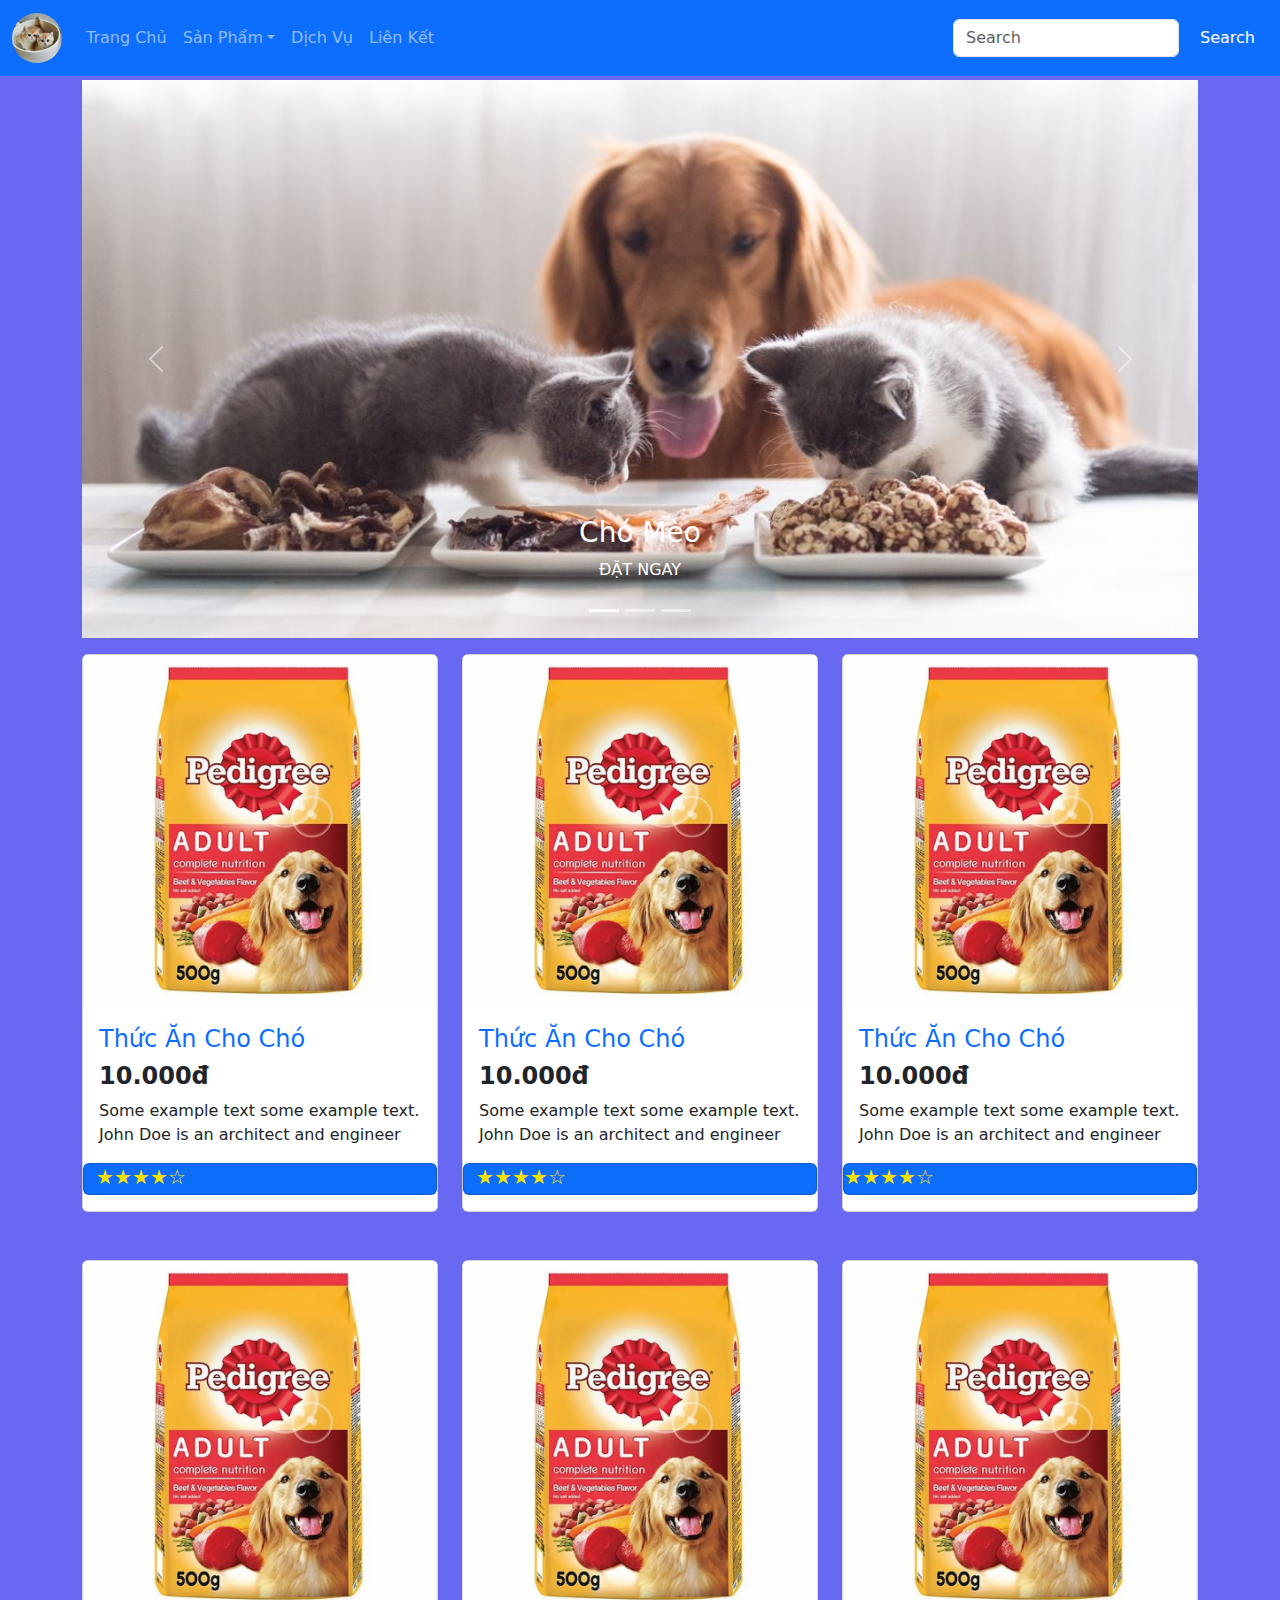
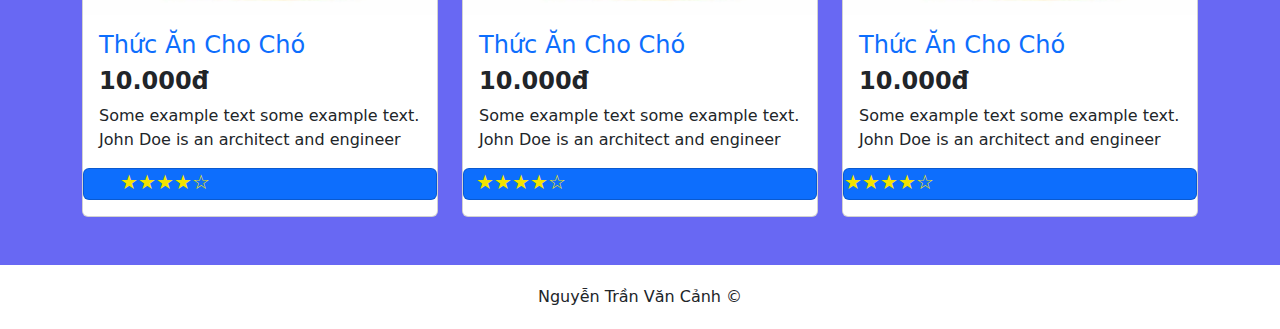
<file: index.html>
<!DOCTYPE html>
<html lang="en">
  <head>
    <meta charset="UTF-8" />
    <meta name="viewport" content="width=device-width, initial-scale=1.0" />
    <title>Document</title>

    <link href="./Bootstrap/css/bootstrap.min.css" rel="stylesheet" />
    <link rel="stylesheet" href="styles.css" />
  </head>

  <body>
    <nav class="navbar navbar-expand-sm navbar-dark bg-primary">
      <div class="container-fluid">
        <a class="navbar-brand" href="#">
            <img src="./img/anh-meo-de-thuong-cute-nhat.jpg" alt="Avatar Logo" style="width:50px;" class="rounded-pill"> 
          </a>
        <button
          class="navbar-toggler"
          type="button"
          data-bs-toggle="collapse"
          data-bs-target="#mynavbar"
        >
          <span class="navbar-toggler-icon"></span>
        </button>
        <div class="collapse navbar-collapse" id="mynavbar">
          <ul class="navbar-nav me-auto">
            <li class="nav-item">
              <a class="nav-link" href="javascript:void(0)">Trang Chủ</a>
            </li>
            <li class="nav-item dropdown">
              <a
                class="nav-link dropdown-toggle"
                href="#"
                role="button"
                data-bs-toggle="dropdown"
                >Sản Phẩm</a
              >
              <ul class="dropdown-menu">
                <li><a class="dropdown-item" href="#">Link</a></li>
                <li><a class="dropdown-item" href="#">Another link</a></li>
                <li><a class="dropdown-item" href="#">A third link</a></li>
              </ul>
            </li>
            <li class="nav-item">
              <a class="nav-link" href="javascript:void(0)">Dịch Vụ </a>
            </li>
            <li class="nav-item">
              <a class="nav-link" href="javascript:void(0)">Liên Kết</a>
            </li>
          </ul>
          <form class="d-flex">
            <input class="form-control me-2" type="text" placeholder="Search" />
            <button class="btn btn-primary" type="button">Search</button>
          </form>
        </div>
      </div>
    </nav>
    <div id="demo" class="carousel slide" data-bs-ride="carousel">
      <!-- Indicators/dots -->
      <div class="carousel-indicators">
        <button
          type="button"
          data-bs-target="#demo"
          data-bs-slide-to="0"
          class="active"
        ></button>
        <button
          type="button"
          data-bs-target="#demo"
          data-bs-slide-to="1"
        ></button>
        <button
          type="button"
          data-bs-target="#demo"
          data-bs-slide-to="2"
        ></button>
      </div>

      <!-- The slideshow/carousel -->
      <div class="container mt-1 carousel-inner">
        <div class="carousel-item active">
          <img
            src="./img/6.jpg"
            alt="Thức Ăn"
            class="d-block"
            style="width: 100%"
          />
          <div class="carousel-caption">
            <h3>Chó Mèo</h3>
            <p>ĐẶT NGAY</p>
          </div>
        </div>
        <div class="carousel-item">
          <img
            src="./img/5.jpg"
            alt="Chicago"
            class="d-block"
            style="width: 100%"
          />
          <div class="carousel-caption">
            <h3>chó</h3>
            <p>Thank you!</p>
          </div>
        </div>
        <div class="carousel-item">
          <img
            src="./img/7.jpg"
            alt="New York"
            class="d-block"
            style="width: 100%"
          />
          <div class="carousel-caption">
            <h3>Mèo</h3>
            <p>We love the Big Apple!</p>
          </div>
          <!-- Left and right controls/icons -->
        </div>
        <button
          class="carousel-control-prev"
          type="button"
          data-bs-target="#demo"
          data-bs-slide="prev"
        >
          <span class="carousel-control-prev-icon"></span>
        </button>
        <button
          class="carousel-control-next"
          type="button"
          data-bs-target="#demo"
          data-bs-slide="next"
        >
          <span class="carousel-control-next-icon"></span>
        </button>
      </div>
    </div>
    <div class="container mt-3">
      <div class="row">
        <div class="col-md-4">
          <div class="card">
            <img
              class="card-img-top"
              src="./img/thuc-an-cho-cho-lon-pedigree-vi-bo-tui-500g.webp"
              alt=""
            />
            <div class="card-body">
              <h4 class="card-title"><a href="#">Thức Ăn Cho Chó</a></h4>
              <h4><strong>10.000đ</strong></h4>
              <p class="card-text">
                Some example text some example text. John Doe is an architect
                and engineer
              </p>
            </div>
            <pre
              class="card bg-primary"
              style="font-size: 20px; color: #f3e300"
            >
 ★★★★☆</pre
            >
          </div>
        </div>
        <!--  -->

        <div class="col-md-4">
          <div class="card">
            <img
              class="card-img-top"
              src="./img/thuc-an-cho-cho-lon-pedigree-vi-bo-tui-500g.webp"
              alt="Card image"
            />
            <div class="card-body">
              <h4 class="card-title"><a href="">Thức Ăn Cho Chó</a></h4>
              <h4><strong>10.000đ</strong></h4>
              <p class="card-text">
                Some example text some example text. John Doe is an architect
                and engineer
              </p>
            </div>
            <pre
              class="card bg-primary"
              style="font-size: 20px; color: #f3e300"
            >
 ★★★★☆</pre
            >
          </div>
        </div>
        <div class="col-md-4">
          <div class="card">
            <img
              class="card-img-top"
              src="./img/thuc-an-cho-cho-lon-pedigree-vi-bo-tui-500g.webp"
              alt="Card image"
            />
            <div class="card-body">
              <h4 class="card-title"><a href="">Thức Ăn Cho Chó</a></h4>
              <h4><strong>10.000đ</strong></h4>
              <p class="card-text">
                Some example text some example text. John Doe is an architect
                and engineer
              </p>
            </div>
            <pre
              class="card bg-primary"
              style="font-size: 20px; color: #f3e300"
            >
★★★★☆</pre
            >
          </div>
        </div>
      </div>
    </div>
    <div class="container mt-5">
      <div class="row">
        <div class="col-md-4">
          <div class="card">
            <img
              class="card-img-top"
              src="./img/thuc-an-cho-cho-lon-pedigree-vi-bo-tui-500g.webp"
              alt=""
            />
            <div class="card-body">
              <h4 class="card-title"><a href="#">Thức Ăn Cho Chó</a></h4>
              <h4><strong>10.000đ</strong></h4>
              <p class="card-text">
                Some example text some example text. John Doe is an architect
                and engineer
              </p>
            </div>
            <pre
              class="card bg-primary"
              style="font-size: 20px; color: #f3e300"
            >
   ★★★★☆</pre
            >
          </div>
        </div>
        <!--  -->

        <div class="col-md-4">
          <div class="card">
            <img
              class="card-img-top"
              src="./img/thuc-an-cho-cho-lon-pedigree-vi-bo-tui-500g.webp"
              alt="Card image"
            />
            <div class="card-body">
              <h4 class="card-title"><a href="">Thức Ăn Cho Chó</a></h4>
              <h4><strong>10.000đ</strong></h4>
              <p class="card-text">
                Some example text some example text. John Doe is an architect
                and engineer
              </p>
            </div>
            <pre
              class="card bg-primary"
              style="font-size: 20px; color: #f3e300"
            >
 ★★★★☆</pre
            >
          </div>
        </div>
        <div class="col-md-4">
          <div class="card">
            <img
              class="card-img-top"
              src="./img/thuc-an-cho-cho-lon-pedigree-vi-bo-tui-500g.webp"
              alt="Card image"
            />
            <div class="card-body">
              <h4 class="card-title"><a href="">Thức Ăn Cho Chó</a></h4>
              <h4><strong>10.000đ</strong></h4>
              <p class="card-text">
                Some example text some example text. John Doe is an architect
                and engineer
              </p>
            </div>
            <pre
              class="card bg-primary"
              style="font-size: 20px; color: #f3e300"
            >
★★★★☆</pre
            >
          </div>
        </div>
      </div>
    </div>
    <div class="mt-5">
      <footer>Nguyễn Trần Văn Cảnh &copy;</footer>
    </div>

    <script src="./Bootstrap/js/bootstrap.bundle.min.js"></script>
  </body>
</html>
</file>
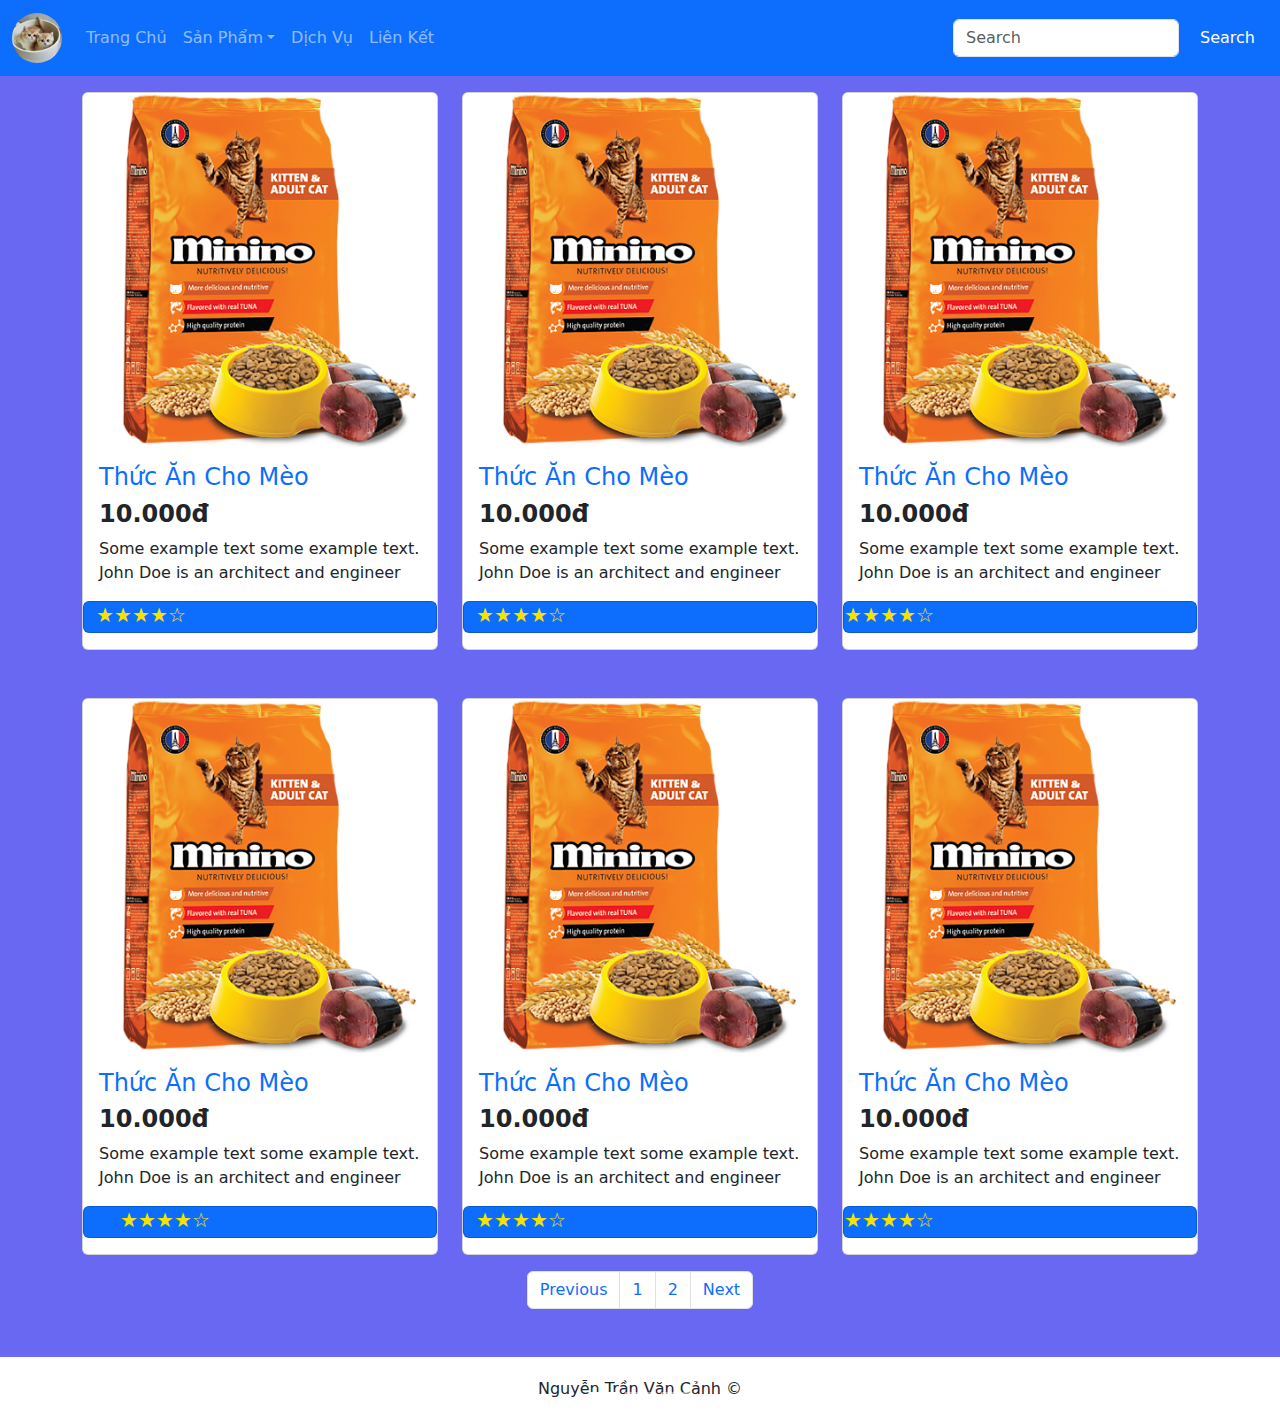
<file: page2.html>
<!DOCTYPE html>
<html lang="en">
  <head>
    <meta charset="UTF-8" />
    <meta name="viewport" content="width=device-width, initial-scale=1.0" />
    <title>Document</title>

    <link href="./Bootstrap/css/bootstrap.min.css" rel="stylesheet" />
    <link rel="stylesheet" href="styles.css" />
  </head>

  <body>
    <nav class="navbar navbar-expand-sm navbar-dark bg-primary">
      <div class="container-fluid">
        <a class="navbar-brand" href="#">
            <img src="./img/anh-meo-de-thuong-cute-nhat.jpg" alt="Avatar Logo" style="width:50px;" class="rounded-pill"> 
          </a>
        <button
          class="navbar-toggler"
          type="button"
          data-bs-toggle="collapse"
          data-bs-target="#mynavbar"
        >
          <span class="navbar-toggler-icon"></span>
        </button>
        <div class="collapse navbar-collapse" id="mynavbar">
          <ul class="navbar-nav me-auto">
            <li class="nav-item">
              <a class="nav-link" href="javascript:void(0)">Trang Chủ</a>
            </li>
            <li class="nav-item dropdown">
              <a
                class="nav-link dropdown-toggle"
                href="#"
                role="button"
                data-bs-toggle="dropdown"
                >Sản Phẩm</a
              >
              <ul class="dropdown-menu">
                <li><a class="dropdown-item" href="./index.html">Thức ăn cho chó</a></li>
                <li><a class="dropdown-item" href="./page2.html">Thức ăn cho mèo</a></li>
                <li><a class="dropdown-item" href="#">A third link</a></li>
              </ul>
            </li>
            <li class="nav-item">
              <a class="nav-link" href="javascript:void(0)">Dịch Vụ </a>
            </li>
            <li class="nav-item">
              <a class="nav-link" href="javascript:void(0)">Liên Kết</a>
            </li>
          </ul>
          <form class="d-flex">
            <input class="form-control me-2" type="text" placeholder="Search" />
            <button class="btn btn-primary" type="button">Search</button>
          </form>
        </div>
      </div>
    </nav>
    <div id="demo" class="carousel slide" data-bs-ride="carousel">
      <!-- Indicators/dots -->
      <div class="carousel-indicators">
        <button
          type="button"
          data-bs-target="#demo"
          data-bs-slide-to="0"
          class="active"
        ></button>
        <button
          type="button"
          data-bs-target="#demo"
          data-bs-slide-to="1"
        ></button>
        <button
          type="button"
          data-bs-target="#demo"
          data-bs-slide-to="2"
        ></button>
      </div>

    <div class="container mt-3">
      <div class="row">
        <div class="col-md-4">
          <div class="card">
            <img
              class="card-img-top"
              src="./img/thuc-an-cho-meo-minino-nutritively-delicious.jpg"
              alt=""
            />
            <div class="card-body">
              <h4 class="card-title"><a href="./thongtinsp2.html">Thức Ăn Cho Mèo</a></h4>
              <h4><strong>10.000đ</strong></h4>
              <p class="card-text">
                Some example text some example text. John Doe is an architect
                and engineer
              </p>
            </div>
            <pre
              class="card bg-primary"
              style="font-size: 20px; color: #f3e300"
            >
 ★★★★☆</pre
            >
          </div>
        </div>
        <!--  -->

        <div class="col-md-4">
          <div class="card">
            <img
              class="card-img-top"
              src="./img/thuc-an-cho-meo-minino-nutritively-delicious.jpg"
              alt="Card image"
            />
            <div class="card-body">
              <h4 class="card-title"><a href="./thongtinsp2.html">Thức Ăn Cho Mèo</a></h4>
              <h4><strong>10.000đ</strong></h4>
              <p class="card-text">
                Some example text some example text. John Doe is an architect
                and engineer
              </p>
            </div>
            <pre
              class="card bg-primary"
              style="font-size: 20px; color: #f3e300"
            >
 ★★★★☆</pre
            >
          </div>
        </div>
        <div class="col-md-4">
          <div class="card">
            <img
              class="card-img-top"
              src="./img/thuc-an-cho-meo-minino-nutritively-delicious.jpg"
              alt="Card image"
            />
            <div class="card-body">
              <h4 class="card-title"><a href="./thongtinsp2.html">Thức Ăn Cho Mèo</a></h4>
              <h4><strong>10.000đ</strong></h4>
              <p class="card-text">
                Some example text some example text. John Doe is an architect
                and engineer
              </p>
            </div>
            <pre
              class="card bg-primary"
              style="font-size: 20px; color: #f3e300"
            >
★★★★☆</pre
            >
          </div>
        </div>
      </div>
    </div>
    <div class="container mt-5">
      <div class="row">
        <div class="col-md-4">
          <div class="card">
            <img
              class="card-img-top"
              src="./img/thuc-an-cho-meo-minino-nutritively-delicious.jpg"
              alt=""
            />
            <div class="card-body">
              <h4 class="card-title"><a href="/thongtinsp2.html">Thức Ăn Cho Mèo</a></h4>
              <h4><strong>10.000đ</strong></h4>
              <p class="card-text">
                Some example text some example text. John Doe is an architect
                and engineer
              </p>
            </div>
            <pre
              class="card bg-primary"
              style="font-size: 20px; color: #f3e300"
            >
   ★★★★☆</pre
            >
          </div>
        </div>
        <!--  -->

        <div class="col-md-4">
          <div class="card">
            <img
              class="card-img-top"
              src="./img/thuc-an-cho-meo-minino-nutritively-delicious.jpg"
              alt="Card image"
            />
            <div class="card-body">
              <h4 class="card-title"><a href="./thongtinsp2.html">Thức Ăn Cho Mèo</a></h4>
              <h4><strong>10.000đ</strong></h4>
              <p class="card-text">
                Some example text some example text. John Doe is an architect
                and engineer
              </p>
            </div>
            <pre
              class="card bg-primary"
              style="font-size: 20px; color: #f3e300"
            >
 ★★★★☆</pre
            >
          </div>
        </div>
        <div class="col-md-4">
          <div class="card">
            <img
              class="card-img-top"
              src="./img/thuc-an-cho-meo-minino-nutritively-delicious.jpg"
              alt="Card image"
            />
            <div class="card-body">
              <h4 class="card-title"><a href="./thongtinsp2.html">Thức Ăn Cho Mèo</a></h4>
              <h4><strong>10.000đ</strong></h4>
              <p class="card-text">
                Some example text some example text. John Doe is an architect
                and engineer
              </p>
            </div>
            <pre
              class="card bg-primary"
              style="font-size: 20px; color: #f3e300"
            >
★★★★☆</pre
            >
          </div>
        </div>
      </div>
    </div>
    <div class="container mt-3">
      
      <ul class="pagination d-flex justify-content-center">
        <li class="page-item"><a class="page-link" href="./index.html">Previous</a></li>
        <li class="page-item"><a class="page-link" href="./index.html">1</a></li>
        <li class="page-item"><a class="page-link" href="#">2</a></li>
        <li class="page-item"><a class="page-link" href="./page2.html">Next</a></li>
      </ul>
    </div>
    
    <div class="mt-5">
      <footer>Nguyễn Trần Văn Cảnh &copy;</footer>
    </div>

    <script src="./Bootstrap/js/bootstrap.bundle.min.js"></script>
  </body>
</html>
</file>
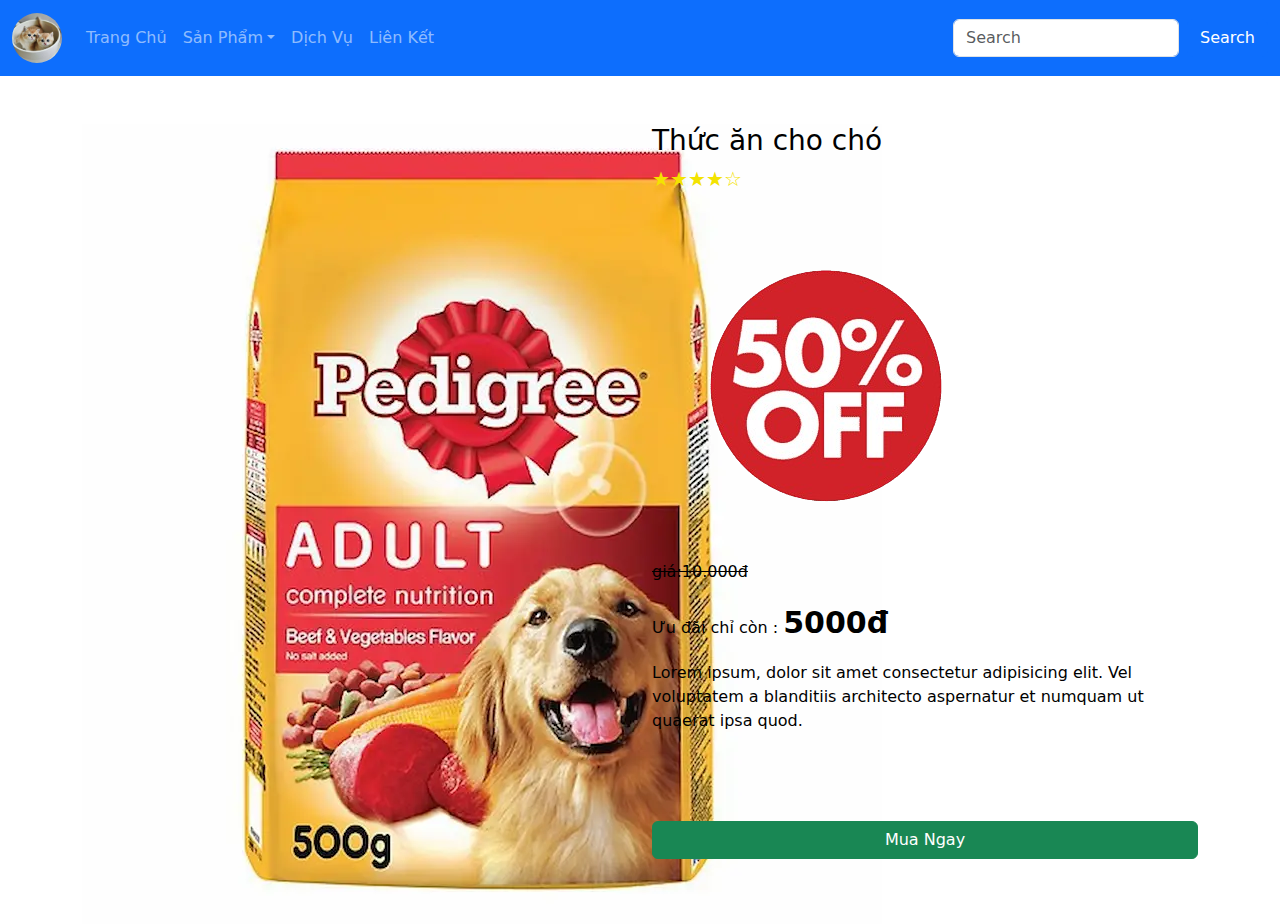
<file: thongtinsp.html>
<!DOCTYPE html>
<html lang="en">
<head>
    <meta charset="UTF-8">
    <meta name="viewport" content="width=device-width, initial-scale=1.0">
    <title>Document</title>

    <link rel="stylesheet" href="Bootstrap/css/bootstrap.min.css">
    <script src="Bootstrap/js/bootstrap.bundle.min.js"></script>
</head>
<body>
    <nav class="navbar navbar-expand-sm navbar-dark bg-primary">
        <div class="container-fluid">
          <a class="navbar-brand" href="#">
              <img src="./img/anh-meo-de-thuong-cute-nhat.jpg" alt="Avatar Logo" style="width:50px;" class="rounded-pill"> 
            </a>
          <button
            class="navbar-toggler"
            type="button"
            data-bs-toggle="collapse"
            data-bs-target="#mynavbar"
          >
            <span class="navbar-toggler-icon"></span>
          </button>
          <div class="collapse navbar-collapse" id="mynavbar">
            <ul class="navbar-nav me-auto">
              <li class="nav-item">
                <a class="nav-link" href="javascript:void(0)">Trang Chủ</a>
              </li>
              <li class="nav-item dropdown">
                <a
                  class="nav-link dropdown-toggle"
                  href="#"
                  role="button"
                  data-bs-toggle="dropdown"
                  >Sản Phẩm</a
                >
                <ul class="dropdown-menu">
                  <li><a class="dropdown-item" href="./index.html">Thức ăn cho chó</a></li>
                  <li><a class="dropdown-item" href="./page2.html">Thức ăn cho mèo</a></li>
                  <li><a class="dropdown-item" href="#">A third link</a></li>
                </ul>
              </li>
              <li class="nav-item">
                <a class="nav-link" href="javascript:void(0)">Dịch Vụ </a>
              </li>
              <li class="nav-item">
                <a class="nav-link" href="javascript:void(0)">Liên Kết</a>
              </li>
            </ul>
            <form class="d-flex">
              <input class="form-control me-2" type="text" placeholder="Search" />
              <button class="btn btn-primary" type="button">Search</button>
            </form>
          </div>
        </div>
      </nav>
      <div class="container mt-5">
      <div class="row">
        <div class="col-md-6">
            <img src="./img/thuc-an-cho-cho-lon-pedigree-vi-bo-tui-500g.webp" alt="">
        </div>
        <div class="col-md-6  ">
            <div style="color: rgb(0, 0, 0);">
                <h3>Thức ăn cho chó</h3>
                <pre
                
                style="background: none; font-size: 20px; color: #f3e300">★★★★☆</pre>
                <img src="./img/giamgia-removebg-preview.png" alt="">
                <p class="giamgia"><del>giá:10.000đ</del>  
                    <p>Ưu đãi chỉ còn : <strong style="font-size: 30px;">5000đ</strong></p> </p>
                    <p>Lorem ipsum, dolor sit amet consectetur adipisicing elit. Vel voluptatem a blanditiis architecto aspernatur et numquam ut quaerat ipsa quod.</p>
                    <br>
                    <br>
                    <br>
                    
                    <a href="#" class="btn btn-success container  justify-content-center">Mua Ngay</a>
            </div>
        </div>
      </div>
      
    </div>
</body>
</html>
</file>
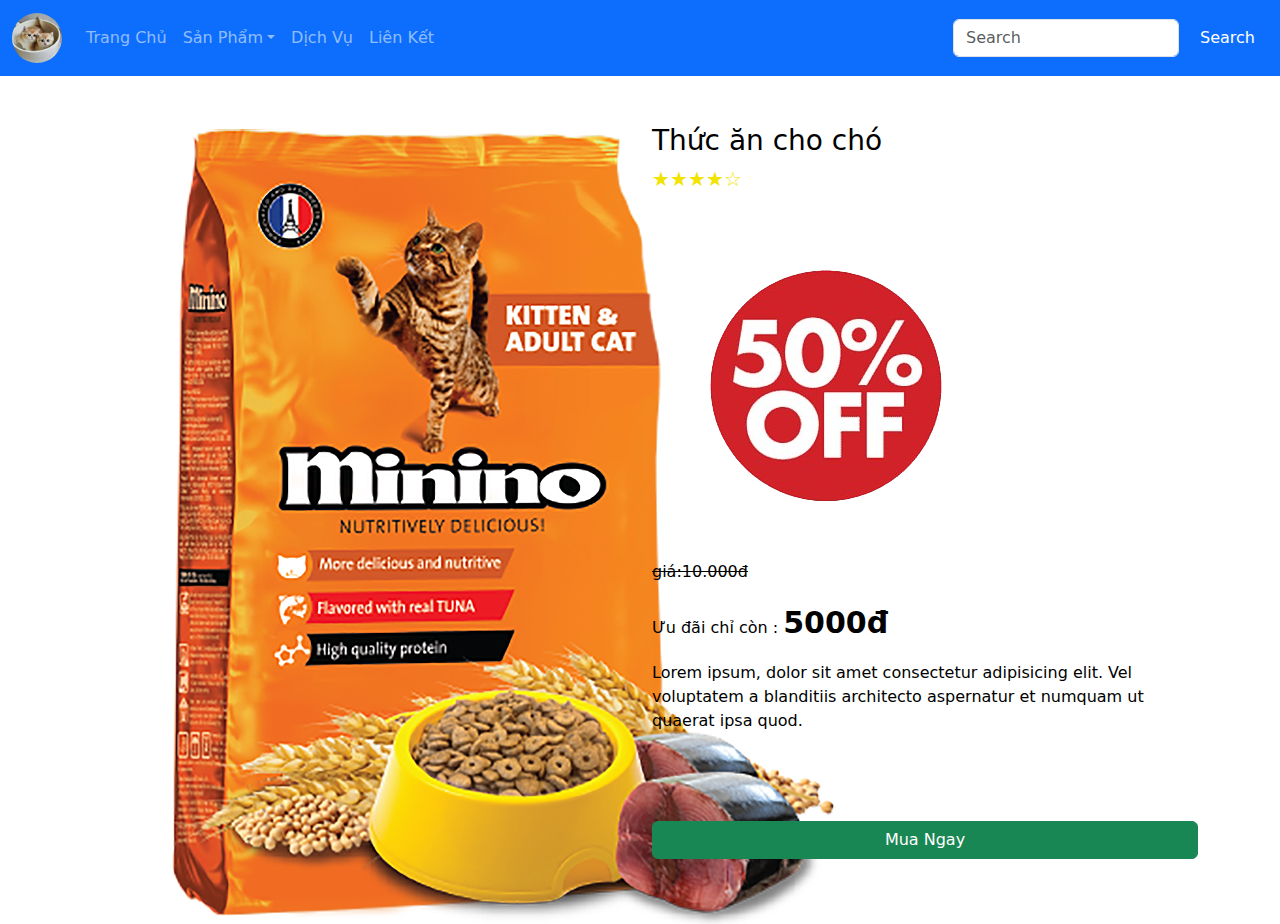
<file: thongtinsp2.html>
<!DOCTYPE html>
<html lang="en">
<head>
    <meta charset="UTF-8">
    <meta name="viewport" content="width=device-width, initial-scale=1.0">
    <title>Document</title>

    <link rel="stylesheet" href="Bootstrap/css/bootstrap.min.css">
    <script src="Bootstrap/js/bootstrap.bundle.min.js"></script>
</head>
<body>
    <nav class="navbar navbar-expand-sm navbar-dark bg-primary">
        <div class="container-fluid">
          <a class="navbar-brand" href="#">
              <img src="./img/anh-meo-de-thuong-cute-nhat.jpg" alt="Avatar Logo" style="width:50px;" class="rounded-pill"> 
            </a>
          <button
            class="navbar-toggler"
            type="button"
            data-bs-toggle="collapse"
            data-bs-target="#mynavbar"
          >
            <span class="navbar-toggler-icon"></span>
          </button>
          <div class="collapse navbar-collapse" id="mynavbar">
            <ul class="navbar-nav me-auto">
              <li class="nav-item">
                <a class="nav-link" href="javascript:void(0)">Trang Chủ</a>
              </li>
              <li class="nav-item dropdown">
                <a
                  class="nav-link dropdown-toggle"
                  href="#"
                  role="button"
                  data-bs-toggle="dropdown"
                  >Sản Phẩm</a
                >
                <ul class="dropdown-menu">
                  <li><a class="dropdown-item" href="./index.html">Thức ăn cho chó</a></li>
                  <li><a class="dropdown-item" href="./page2.html">Thức ăn cho mèo</a></li>
                  <li><a class="dropdown-item" href="#">A third link</a></li>
                </ul>
              </li>
              <li class="nav-item">
                <a class="nav-link" href="javascript:void(0)">Dịch Vụ </a>
              </li>
              <li class="nav-item">
                <a class="nav-link" href="javascript:void(0)">Liên Kết</a>
              </li>
            </ul>
            <form class="d-flex">
              <input class="form-control me-2" type="text" placeholder="Search" />
              <button class="btn btn-primary" type="button">Search</button>
            </form>
          </div>
        </div>
      </nav>
      <div class="container mt-5">
      <div class="row">
        <div class="col-md-6">
            <img src="./img/thuc-an-cho-meo-minino-nutritively-delicious.jpg" alt="">
        </div>
        <div class="col-md-6  ">
            <div style="color: rgb(0, 0, 0);">
                <h3>Thức ăn cho chó</h3>
                <pre
                
                style="background: none; font-size: 20px; color: #f3e300">★★★★☆</pre>
                <img src="./img/giamgia-removebg-preview.png" alt="">
                <p class="giamgia"><del>giá:10.000đ</del>  
                    <p>Ưu đãi chỉ còn : <strong style="font-size: 30px;">5000đ</strong></p> </p>
                    <p>Lorem ipsum, dolor sit amet consectetur adipisicing elit. Vel voluptatem a blanditiis architecto aspernatur et numquam ut quaerat ipsa quod.</p>
                    <br>
                    <br>
                    <br>
                    
                    <a href="#" class="btn btn-success container  justify-content-center">Mua Ngay</a>
            </div>
        </div>
      </div>
      
    </div>
</body>
</html>
</file>
<file: styles.css>
a{
    text-decoration: none;
}

body{
    background-color: rgb(104, 104, 243);
}
footer
{
    text-align: center;
    background-color: white;
    padding: 20px;
}
.giamgia{
    text-decoration: line-through;
    opacity: 50%;
}
</file>
